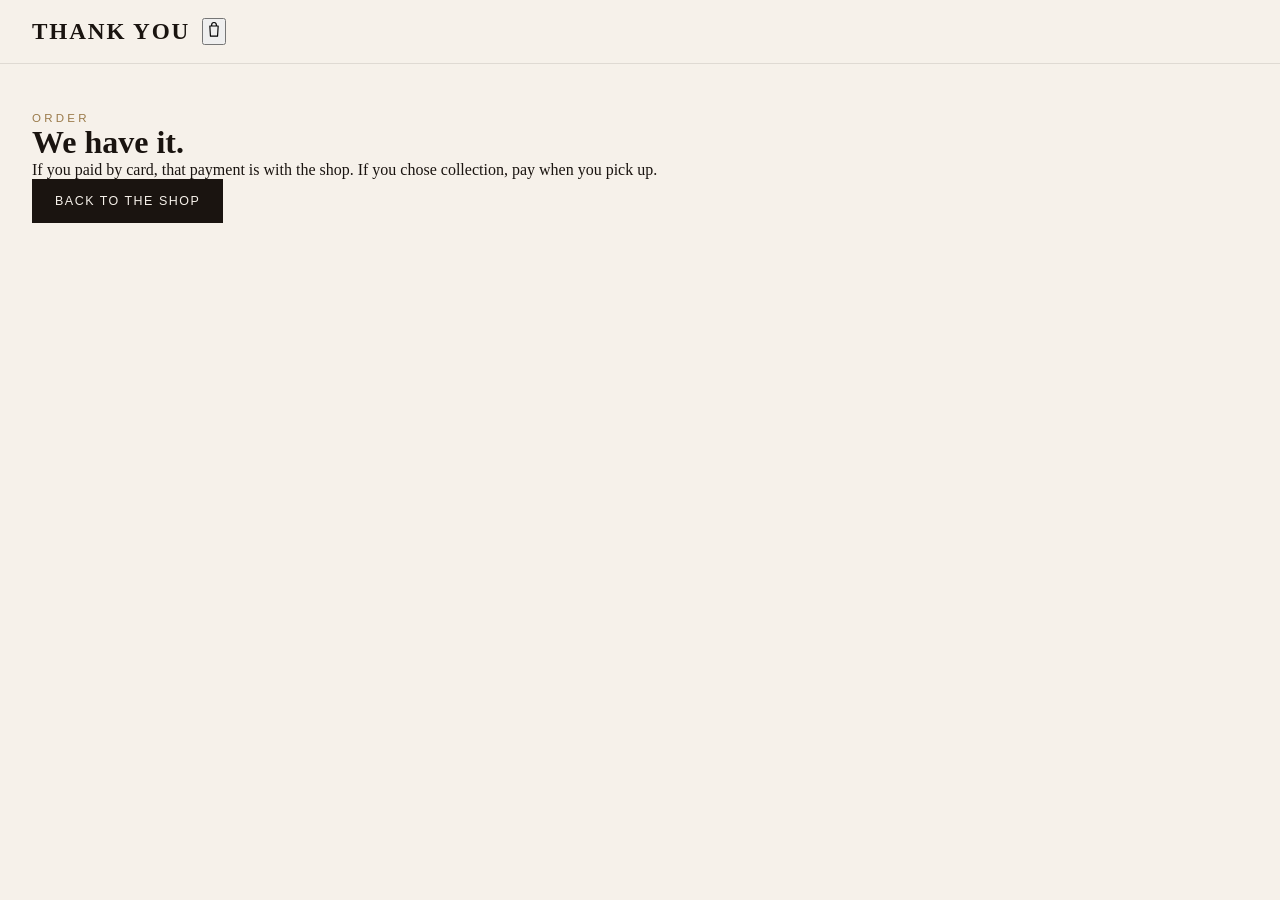
<file: confirm.html>
<!DOCTYPE html>
<html lang="en">
<head>
  <meta charset="UTF-8" />
  <meta name="viewport" content="width=device-width, initial-scale=1" />
  <title>Order received</title>
  <link rel="stylesheet" href="css/style.css" />
  <link rel="stylesheet" href="css/header-order.css" />
</head>
<body>
  <header><div class="wrap nav"><a class="logo" href="index.html">Thank you</a></div></header>
  <main class="wrap" style="padding:48px 0">
    <p class="kicker">Order</p>
    <h1>We have it.</h1>
    <p class="lead" data-msg>If you paid by card, that payment is with the shop. If you chose collection, pay when you pick up.</p>
    <a class="btn solid" href="index.html">Back to the shop</a>
  </main>
  <script src="js/cart.js"></script>
  <script>
    const id = new URLSearchParams(location.search).get("id");
    if (id) fetch("/api/mark-paid?id=" + encodeURIComponent(id)).catch(function () {});
    if (window.Basket) Basket.clear();
  </script>
</body>
</html>
</file>
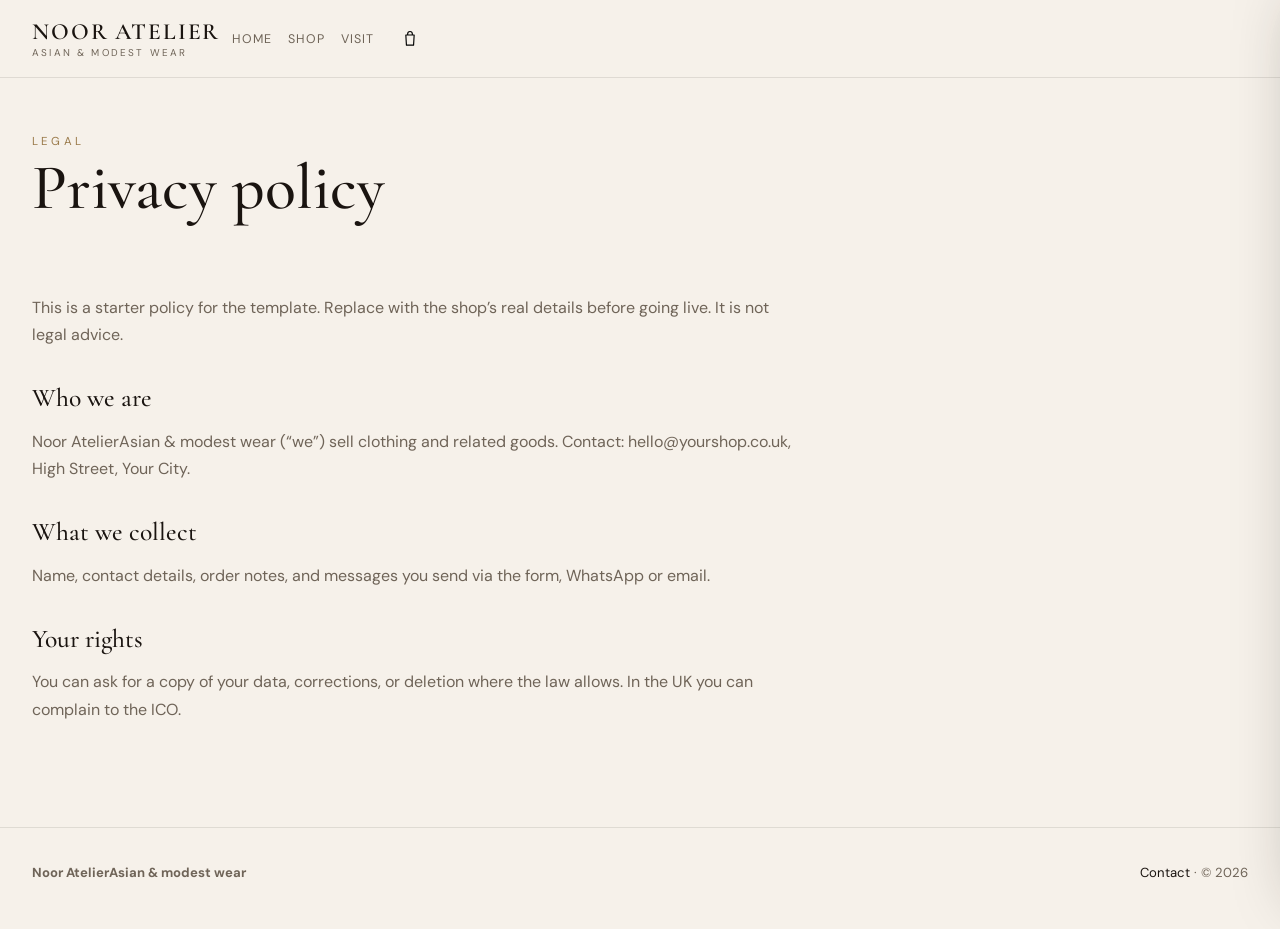
<file: privacy.html>
<!DOCTYPE html>
<html lang="en">
<head>
  <meta charset="UTF-8" />
  <meta name="viewport" content="width=device-width, initial-scale=1" />
  <title>Privacy policy — Noor Atelier</title>
  <link rel="preconnect" href="https://fonts.googleapis.com" />
  <link rel="preconnect" href="https://fonts.gstatic.com" crossorigin />
  <link href="https://fonts.googleapis.com/css2?family=Cormorant+Garamond:ital,wght@0,500;0,600;1,500&family=DM+Sans:wght@400;500&display=swap" rel="stylesheet" />
  <link rel="stylesheet" href="css/style.css" />
  <link rel="stylesheet" href="css/basket.css" />
  <link rel="stylesheet" href="css/header-order.css" />
</head>
<body data-page="privacy">
  <header>
    <div class="wrap nav">
      <button class="burger" data-burger type="button" aria-label="Menu">☰</button>
      <a class="logo" href="index.html" data-shop-name>Noor Atelier<span data-tagline></span></a>
      <nav class="links" data-nav></nav>
      <div class="basket-slot" data-basket-slot></div>
    </div>
  </header>
  <main class="wrap">
    <div class="page-hero"><p class="kicker">Legal</p><h1>Privacy policy</h1></div>
    <section class="legal">
      <p>This is a starter policy for the template. Replace with the shop’s real details before going live. It is not legal advice.</p>
      <h2>Who we are</h2>
      <p><span data-shop-name></span> (“we”) sell clothing and related goods. Contact: <span data-email></span>, <span data-address></span>.</p>
      <h2>What we collect</h2>
      <p>Name, contact details, order notes, and messages you send via the form, WhatsApp or email.</p>
      <h2>Your rights</h2>
      <p>You can ask for a copy of your data, corrections, or deletion where the law allows. In the UK you can complain to the ICO.</p>
    </section>
  </main>
  <footer>
    <div class="wrap foot">
      <div><strong data-shop-name></strong></div>
      <div><a href="contact.html">Contact</a> · © <span data-year></span></div>
    </div>
  </footer>
  <script src="js/config.js"></script>
  <script src="js/nav.js"></script>
  <script src="js/cart.js"></script>
</body>
</html>
</file>
<file: css/style.css>
@import url("header-order.css");

:root {
  --ink: #1a1410;
  --cream: #f6f1ea;
  --gold: #c4a574;
  --gold-dark: #9a7a4a;
  --muted: #6f6458;
  --line: rgba(26, 20, 16, 0.1);
  --white: #fffcf8;
}

* { box-sizing: border-box; margin: 0; padding: 0; }
html { scroll-behavior: smooth; }
body {
  font-family: "Cormorant Garamond", Georgia, serif;
  background: var(--cream);
  color: var(--ink);
  min-height: 100vh;
}
body.cart-open { overflow: hidden; }

.sans { font-family: "DM Sans", system-ui, sans-serif; }
a { color: inherit; text-decoration: none; }
img { max-width: 100%; display: block; }
.wrap { width: min(1680px, calc(100% - 64px)); margin: 0 auto; }

@keyframes rise {
  from { opacity: 0; transform: translateY(18px); }
  to { opacity: 1; transform: none; }
}
@keyframes fade {
  from { opacity: 0; }
  to { opacity: 1; }
}
@keyframes pop {
  0% { transform: scale(1); }
  40% { transform: scale(1.14); }
  100% { transform: scale(1); }
}

header {
  position: sticky; top: 0; z-index: 40;
  background: rgba(246, 241, 234, 0.92);
  backdrop-filter: blur(12px);
  border-bottom: 1px solid var(--line);
  animation: fade 0.5s ease;
}
.nav {
  display: flex; align-items: center;
  gap: 12px; padding: 18px 0;
}
.logo {
  font-size: 1.45rem; letter-spacing: 0.08em;
  text-transform: uppercase; font-weight: 600;
  transition: opacity 0.25s ease;
}
.logo:hover { opacity: 0.7; }
.logo span { display: block; font-family: "DM Sans", sans-serif; font-size: 0.62rem; letter-spacing: 0.22em; color: var(--muted); font-weight: 400; }

nav.links { display: flex; flex-wrap: wrap; gap: 6px 16px; justify-content: flex-end; }
nav.links a {
  font-family: "DM Sans", sans-serif;
  font-size: 0.78rem; letter-spacing: 0.08em; text-transform: uppercase;
  color: var(--muted);
  position: relative;
  transition: color 0.25s ease;
}
nav.links a::after {
  content: ""; position: absolute; left: 0; right: 100%; bottom: -4px; height: 1px;
  background: var(--ink); transition: right 0.28s ease;
}
nav.links a:hover, nav.links a.active { color: var(--ink); }
nav.links a:hover::after, nav.links a.active::after { right: 0; }

.burger { display: none; background: none; border: 0; font-size: 1.4rem; cursor: pointer; }

.hero {
  padding: 80px 0 64px;
  display: grid; grid-template-columns: 1fr 1.15fr; gap: 64px; align-items: stretch;
  min-height: min(72vh, 760px);
}
.hero > div:first-child {
  animation: rise 0.7s ease both;
  display: flex; flex-direction: column; justify-content: center;
}
.kicker {
  font-family: "DM Sans", sans-serif;
  font-size: 0.72rem; letter-spacing: 0.28em; text-transform: uppercase;
  color: var(--gold-dark);
}
.hero h1 {
  font-size: clamp(3rem, 6vw, 6.2rem);
  line-height: 0.92; font-weight: 500; margin: 12px 0 18px;
}
.hero p { font-family: "DM Sans", sans-serif; color: var(--muted); max-width: 46ch; line-height: 1.6; font-size: 1.02rem; }
.btns { display: flex; gap: 12px; margin-top: 28px; flex-wrap: wrap; }
.btn {
  font-family: "DM Sans", sans-serif;
  font-size: 0.78rem; letter-spacing: 0.12em; text-transform: uppercase;
  padding: 14px 22px; border: 1px solid var(--ink); display: inline-block;
  transition: transform 0.25s ease, background 0.25s ease, color 0.25s ease;
}
.btn:hover { transform: translateY(-2px); }
.btn.solid { background: var(--ink); color: var(--cream); }
.btn.solid:hover { background: #2c241c; }
.btn.ghost { background: transparent; }
.btn.ghost:hover { background: var(--ink); color: var(--cream); }

.hero-card {
  background: linear-gradient(160deg, #2a221c, #4a3a2c 40%, #c4a574);
  min-height: 100%;
  border-radius: 0;
  display: flex; align-items: flex-end; padding: 36px; color: var(--cream);
  animation: rise 0.8s 0.1s ease both;
  transition: transform 0.5s ease;
}
.hero-card:hover { transform: scale(1.01); }
.hero-card small { font-family: "DM Sans", sans-serif; letter-spacing: 0.16em; text-transform: uppercase; font-size: 0.68rem; opacity: 0.8; }

section { padding: 56px 0 80px; }
.section-head { display: flex; justify-content: space-between; align-items: end; gap: 16px; margin-bottom: 28px; animation: rise 0.6s ease both; }
.section-head h2 { font-size: 2.4rem; font-weight: 500; }
.section-head p { font-family: "DM Sans", sans-serif; color: var(--muted); font-size: 0.9rem; }

.grid { display: grid; grid-template-columns: repeat(4, 1fr); gap: 20px; }
.card {
  background: var(--white); border: 1px solid var(--line);
  animation: rise 0.6s ease both;
  transition: transform 0.35s ease, box-shadow 0.35s ease;
}
.card:hover { transform: translateY(-6px); box-shadow: 0 16px 30px rgba(26,20,16,0.08); }
.swatch {
  height: 280px;
  background:
    radial-gradient(circle at 30% 20%, rgba(255,255,255,.18), transparent 40%),
    linear-gradient(165deg, #3a2e26, #6b5340 45%, #c4a574);
  transition: filter 0.4s ease;
}
.card:hover .swatch { filter: brightness(1.08); }
.swatch.s2 { background: linear-gradient(165deg, #1c2420, #3d4f46 50%, #c4a574); }
.swatch.s3 { background: linear-gradient(165deg, #2c1c24, #6a3a48 50%, #e0c4a0); }
.swatch.s4 { background: linear-gradient(165deg, #241c14, #8a6a40 55%, #f0e0c8); }
.card .info { padding: 16px 16px 18px; }
.card .info h3 { font-size: 1.2rem; font-weight: 500; }
.meta { display: flex; justify-content: space-between; align-items: center; margin-top: 8px; font-family: "DM Sans", sans-serif; font-size: 0.82rem; color: var(--muted); gap: 8px; }
.add {
  border: 1px solid var(--ink); background: transparent; cursor: pointer;
  font: inherit; font-size: 0.68rem; letter-spacing: 0.08em; text-transform: uppercase;
  padding: 6px 8px; transition: background 0.25s ease, color 0.25s ease;
}
.add:hover { background: var(--ink); color: var(--cream); }
.pill {
  display: inline-block; font-family: "DM Sans", sans-serif; font-size: 0.65rem;
  letter-spacing: 0.1em; text-transform: uppercase; border: 1px solid var(--line); padding: 3px 7px; margin-bottom: 8px;
}

.page-hero { padding: 56px 0 12px; animation: rise 0.55s ease both; }
.page-hero h1 { font-size: clamp(2.4rem, 5vw, 4.2rem); font-weight: 500; }

.legal { font-family: "DM Sans", sans-serif; color: var(--muted); line-height: 1.7; max-width: 70ch; animation: rise 0.5s ease both; }
.legal h2 { font-family: "Cormorant Garamond", serif; color: var(--ink); font-size: 1.6rem; margin: 28px 0 8px; font-weight: 500; }

footer {
  border-top: 1px solid var(--line); padding: 36px 0 48px; margin-top: 24px;
  font-family: "DM Sans", sans-serif; font-size: 0.82rem; color: var(--muted);
}
.foot { display: flex; justify-content: space-between; gap: 24px; flex-wrap: wrap; }
footer a { color: var(--ink); }
.empty { padding: 40px 0; font-family: "DM Sans", sans-serif; color: var(--muted); }

.drawer-bg {
  position: fixed; inset: 0; background: rgba(26,20,16,0.35);
  opacity: 0; pointer-events: none; transition: opacity 0.35s ease; z-index: 60;
}
.drawer {
  position: fixed; top: 0; right: 0; height: 100%;
  z-index: 70;
  transform: translateX(110%);
  transition: transform 0.45s cubic-bezier(0.22, 1, 0.36, 1);
  display: flex; flex-direction: column;
}
body.cart-open .drawer-bg { opacity: 1; pointer-events: auto; }
body.cart-open .drawer { transform: none; }

@media (min-width: 1400px) {
  .wrap { width: calc(100% - 80px); }
  .grid { grid-template-columns: repeat(4, 1fr); gap: 24px; }
  .swatch { height: 320px; }
}
@media (max-width: 1100px) {
  .hero { grid-template-columns: 1fr 1fr; gap: 32px; min-height: 0; }
  .grid { grid-template-columns: repeat(3, 1fr); }
}
@media (max-width: 900px) {
  .hero, .grid { grid-template-columns: 1fr 1fr; }
  .hero-card { min-height: 280px; }
  .wrap { width: calc(100% - 40px); }
}
@media (max-width: 700px) {
  .burger { display: block; }
  nav.links {
    display: none; position: absolute; left: 0; right: 0; top: 100%;
    background: var(--cream); border-bottom: 1px solid var(--line);
    padding: 12px 20px 20px; flex-direction: column;
  }
  nav.links.open { display: flex; }
  .hero, .grid { grid-template-columns: 1fr; }
  .hero { min-height: 0; }
}
</file>
<file: css/header-order.css>
/* Mobile shop header: menu left, name centre, bag right.
   Desktop: name left, links, bag right. Burger hidden. */
.nav {
  display: flex;
  align-items: center;
  gap: 12px;
  position: relative;
}
.basket-slot {
  margin-left: 4px;
  flex: 0 0 auto;
}
.burger {
  flex: 0 0 40px;
  width: 40px;
  height: 40px;
  display: none;
}

@media (max-width: 700px) {
  .nav {
    display: grid;
    grid-template-columns: 44px 1fr 44px;
    align-items: center;
    gap: 0;
  }
  .burger {
    display: grid;
    place-items: center;
    grid-column: 1;
    grid-row: 1;
    margin: 0;
    justify-self: start;
  }
  .logo {
    grid-column: 2;
    grid-row: 1;
    text-align: center;
    margin: 0;
    justify-self: center;
  }
  .logo span { display: none; }
  .basket-slot {
    grid-column: 3;
    grid-row: 1;
    margin: 0;
    justify-self: end;
  }
  nav.links {
    grid-column: 1 / -1;
    grid-row: 2;
    margin: 0;
  }
}
</file>
<file: css/basket.css>
.basket-btn {
  width: 40px; height: 40px; border: 0; background: transparent;
  display: grid; place-items: center; cursor: pointer; position: relative;
}
.basket-btn:hover { opacity: 0.65; }
.badge {
  position: absolute; top: 4px; right: 2px;
  min-width: 16px; height: 16px; padding: 0 4px;
  background: var(--ink); color: var(--cream);
  font-family: "DM Sans", sans-serif; font-size: 0.6rem; line-height: 16px;
  text-align: center; border-radius: 99px;
}

.drawer-bg {
  background: rgba(26, 20, 16, 0.62);
}
.drawer {
  width: min(420px, 100vw);
  height: 100dvh;
  background: #f7f1e8;
  box-shadow: -24px 0 60px rgba(26,20,16,0.28);
  isolation: isolate;
  opacity: 1;
  -webkit-backdrop-filter: none;
  backdrop-filter: none;
}
.bag-head,
.drawer-list,
.bag-foot {
  background: #f7f1e8;
}
.bag-head {
  display: flex; justify-content: space-between; align-items: flex-start;
  padding: 28px 28px 20px;
  border-bottom: 1px solid var(--line);
}
.bag-kicker {
  font-family: "DM Sans", sans-serif;
  font-size: 0.65rem; letter-spacing: 0.22em; text-transform: uppercase;
  color: var(--gold-dark); margin-bottom: 6px;
}
.bag-head h2 { font-size: 1.85rem; font-weight: 500; line-height: 1; }
.bag-close {
  font-family: "DM Sans", sans-serif;
  font-size: 0.72rem; letter-spacing: 0.14em; text-transform: uppercase;
  background: none; border: 0; cursor: pointer; color: var(--muted);
  margin-top: 8px;
}
.bag-close:hover { color: var(--ink); }

.drawer-list { padding: 8px 28px 20px; flex: 1; overflow: auto; background: #f7f1e8; }
.bag-empty {
  padding: 56px 0;
  text-align: center;
}
.bag-empty p { font-size: 1.6rem; margin-bottom: 8px; }
.bag-empty span {
  font-family: "DM Sans", sans-serif; font-size: 0.88rem; color: var(--muted);
}

.bag-row {
  display: grid;
  grid-template-columns: 72px 1fr auto;
  gap: 14px;
  padding: 18px 0;
  border-bottom: 1px solid var(--line);
  align-items: start;
}
.bag-thumb { height: 92px; background: #4a3a2c; }
.bag-copy h3 { font-size: 1.15rem; font-weight: 500; line-height: 1.2; }
.bag-copy p {
  font-family: "DM Sans", sans-serif; font-size: 0.8rem; color: var(--muted); margin: 4px 0 10px;
}
.bag-actions { display: flex; align-items: center; gap: 14px; }
.stepper {
  display: inline-flex; align-items: center; border: 1px solid var(--line); background: #fff;
}
.stepper button {
  width: 30px; height: 28px; border: 0; background: transparent; cursor: pointer; color: var(--ink);
}
.stepper em {
  font-family: "DM Sans", sans-serif; font-style: normal; font-size: 0.78rem; min-width: 16px; text-align: center;
}
.text-btn {
  font-family: "DM Sans", sans-serif; font-size: 0.68rem; letter-spacing: 0.08em;
  text-transform: uppercase; background: none; border: 0; color: var(--muted); cursor: pointer; padding: 0;
}
.text-btn:hover { color: var(--ink); }
.bag-line {
  font-family: "DM Sans", sans-serif; font-size: 0.82rem; padding-top: 4px;
}

.bag-foot {
  padding: 20px 28px 28px;
  border-top: 1px solid var(--line);
  background: #efe6d8;
}
.bag-sum {
  display: flex; justify-content: space-between; align-items: baseline;
  font-family: "DM Sans", sans-serif; font-size: 0.8rem; letter-spacing: 0.06em; text-transform: uppercase;
  margin-bottom: 8px;
}
.bag-sum strong { font-family: "Cormorant Garamond", serif; font-size: 1.5rem; font-weight: 500; letter-spacing: 0; text-transform: none; }
.bag-note {
  font-family: "DM Sans", sans-serif; font-size: 0.78rem; color: var(--muted); line-height: 1.45; margin-bottom: 16px;
}
.bag-cta { width: 100%; text-align: center; }
@media (max-width: 700px) {
  .drawer { width: 100vw; }
}
</file>
